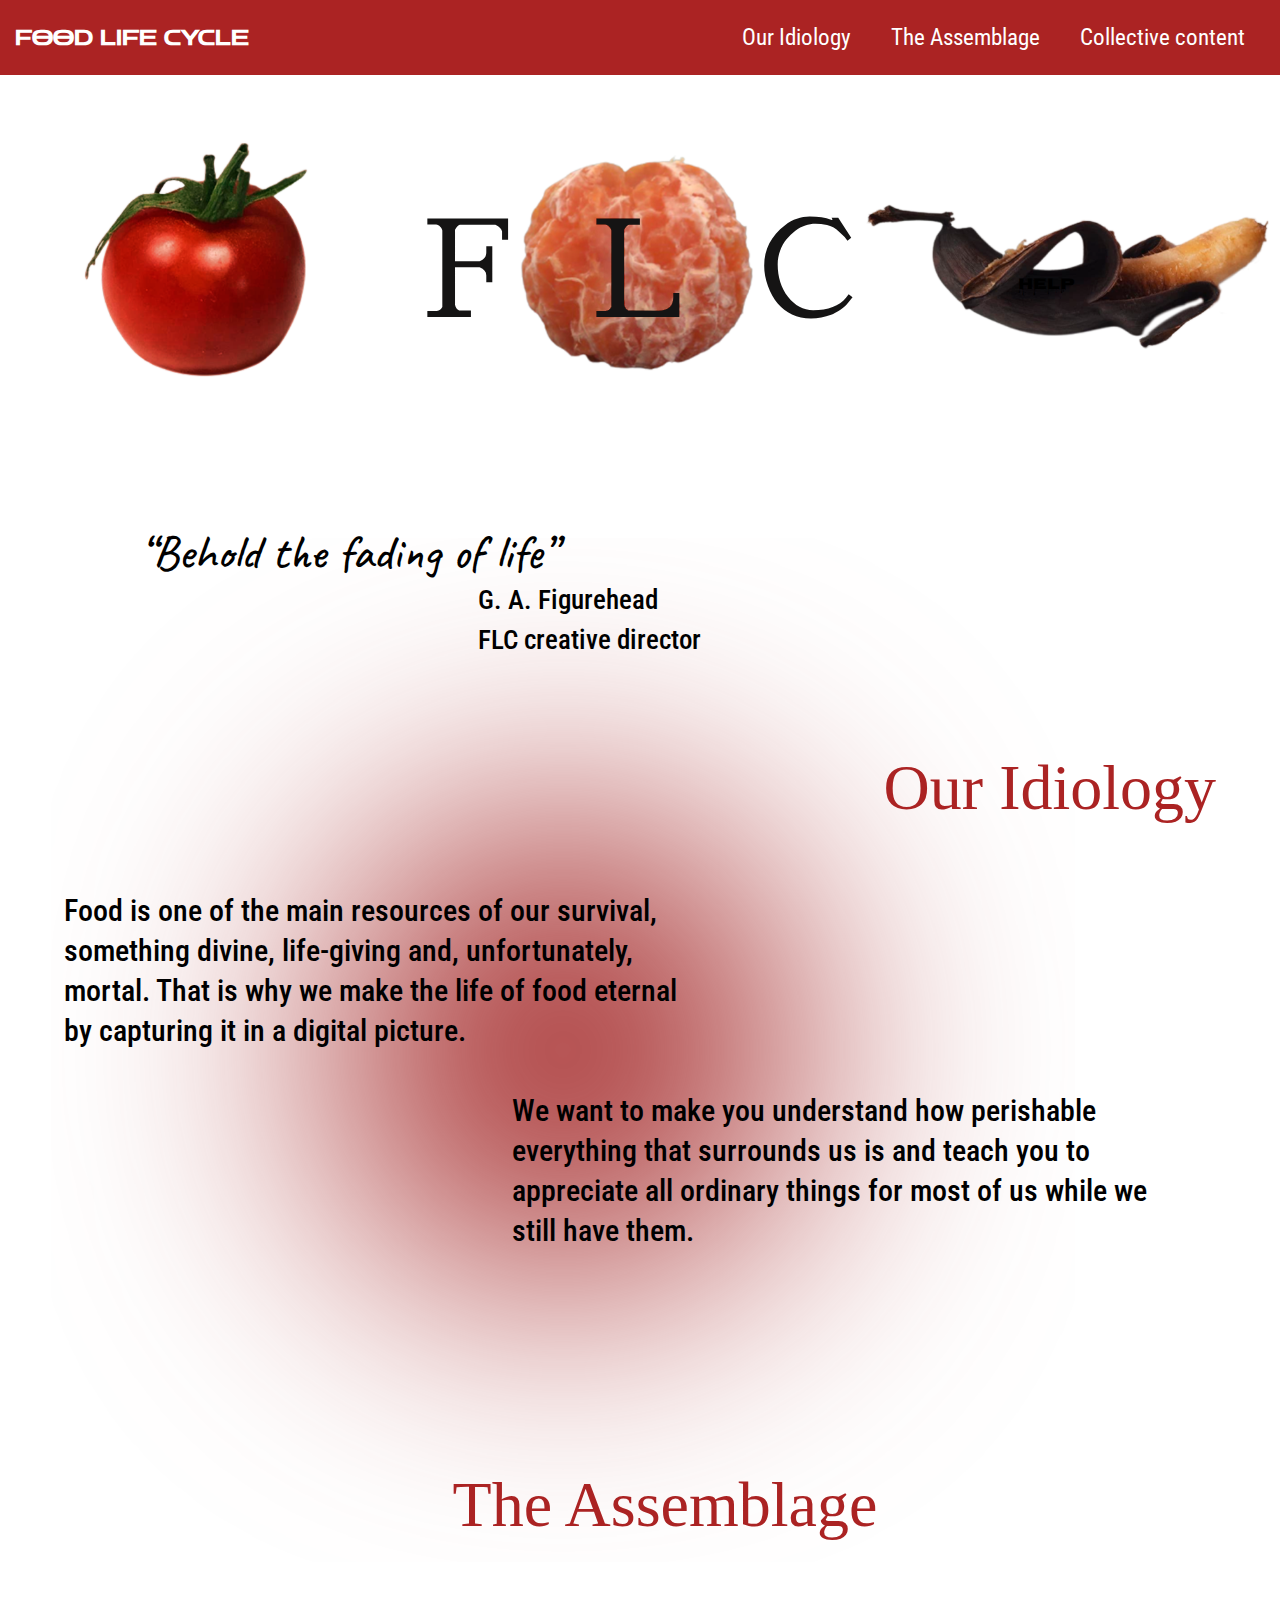
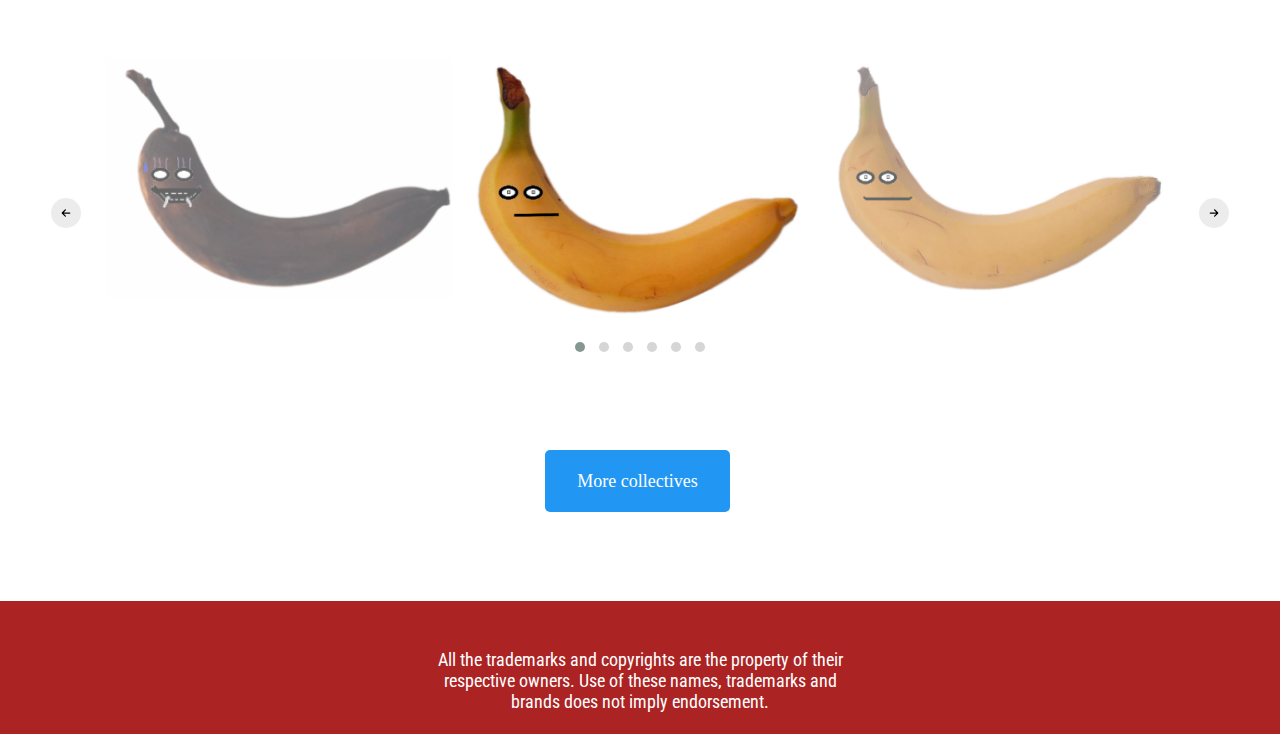
<file: index.html>
<!DOCTYPE html>
<html lang="en">

<head>
  <meta charset="UTF-8" />
  <meta http-equiv="X-UA-Compatible" content="IE=edge" />
  <meta name="viewport" content="width=device-width, initial-scale=1.0" />
  <link rel="shortcut icon" type="image/svg" href="./bananas/bananbeforeafter.png" />

  <meta name="description" content="
      Food life cycle shows how one of the main resources of our survival,
      something divine and  life-giving goes through it's time term. 
      That is why we make the life of food eternal by capturing it in our NFT. 
      Our first object is banana named Sam. 
      Food life cycle Foodlifecycle FOODLIFECYCLE Foodlifecycle FOODLIFECYCLE
        Foodlifecycle FOODLIFECYCLE nft NFT nFt Nft NFt
        banana sam Banana Sam BANANA SAM Banana SAM banana Sam Banana sam BANANA sam" />
  <link rel="stylesheet" href="./css/owl.carousel.min.css" type="text/css" />
  <link rel="stylesheet" href="./css/owl.theme.default.min.css" type="text/css" />

  <link rel="stylesheet" href="./css/style.css" type="text/css" />
  <link rel="stylesheet" href="./css/header.css" type="text/css" />

  <link href="https://fonts.cdnfonts.com/css/ayrton-pight" rel="stylesheet" />
  <link href="https://fonts.cdnfonts.com/css/sf-gushing-meadow" rel="stylesheet" />
  <title>FOOD LIFE CYCLE</title>

  <script>
    (function (i, s, o, g, r, a, m) {
      i["GoogleAnalyticsObject"] = r;
      (i[r] =
        i[r] ||
        function () {
          (i[r].q = i[r].q || []).push(arguments);
        }),
        (i[r].l = 1 * new Date());
      (a = s.createElement(o)), (m = s.getElementsByTagName(o)[0]);
      a.async = 1;
      a.src = g;
      m.parentNode.insertBefore(a, m);
    })(
      window,
      document,
      "script",
      "https://www.google-analytics.com/analytics.js",
      "ga"
    );

    ga("create", "UA-XXXXX-Y", "auto");
    ga("send", "pageview");
  </script>
</head>

<body>
  <header class="">
    <nav class="navbar">
      <div class="container--header navbar__wrap">
        <div class="hamb">
          <div class="hamb__field" id="hamb">
            <span class="bar"></span> <span class="bar"></span>
            <span class="bar"></span>
          </div>
        </div>
        <h1 class="logo">Food Life Cycle</h1>
        <ul class="menu" id="menu">
          <li><a href="#our_idiology">Our Idiology</a></li>
          <li><a href="#slider">The Assemblage</a></li>
          <li><a href="#button_buy_nft">Collective content</a></li>
        </ul>
      </div>
    </nav>
    <div class="popup" id="popup"></div>
  </header>

  <div class="quote__idiology--slider">

    <div class="flc__img">
      <img src="bananas/flc.svg" alt="flc" />
      <a href="http://message.ueuo.com" class="hidden__word"> help </a>
    </div>


    <section class="quote">
      <div class="container">
        <q class="quote__text">Behold the fading of life</q>
        <div class="author_quote">
          G. A. Figurehead <br />
          FLC creative director
        </div>
      </div>
    </section>

    <section class="idiology" id="our_idiology">
      <div class="container--idiology">
        <h2 class="idiology__title">Our Idiology</h2>
        <div class="idiology__text">
          <p>
            Food is one of the main resources of our survival, something divine,
            life-giving and, unfortunately, mortal. That is why we make the life
            of food eternal by capturing it in a digital picture.
          </p>

        </div>
        <div class="idiology__text-two">
          <p>
            We want to make you understand how perishable everything that
            surrounds us is and teach you to appreciate all ordinary things for
            most of us while we still have them.
          </p>
        </div>
      </div>
    </section>

    <section class="slider" id="slider">
      <h2 class="slider__title">The Assemblage</h2>
      <div class="container__slider">
        <div class="owl-carousel owl-theme">
          <div class="item"><img src="./bananas/banan1.png" alt="banan" /></div>
          <div class="item"><img src="./bananas/banan3.png" alt="banan" /></div>
          <div class="item"><img src="./bananas/banan5.png" alt="banan" /></div>
          <div class="item"><img src="./bananas/banan7.png" alt="banan" /></div>
          <div class="item"><img src="./bananas/banan9.png" alt="banan" /></div>
          <div class="item">
            <img src="./bananas/banan11.png" alt="banan" />
          </div>
        </div>
      </div>
    </section>
  </div>
  <div class="button__nft" id="button_buy_nft">
    <a class="button__link" href="https://solsea.io/c/64006b9ce7b11b95380a64a1">More collectives</a>
  </div>

  <div class="footer">
    <div class="footer__text">
      All the trademarks and copyrights are the property of their respective
      owners. Use of these names, trademarks and brands does not imply
      endorsement.
    </div>
  </div>

  <script src="./js/jquery-3.6.2.min.js"></script>
  <script src="./js/owl.carousel.min.js"></script>
  <script src="./js/script.js"></script>
</body>

</html>
</file>
<file: css/style.css>
@import url("https://fonts.googleapis.com/css2?family=Roboto+Condensed:ital@1&display=swap");
@import url("https://fonts.googleapis.com/css2?family=La+Belle+Aurore&display=swap");
@import url("https://fonts.googleapis.com/css2?family=Pacifico&display=swap");
@import url("https://fonts.googleapis.com/css2?family=Zen+Dots&display=swap");
@import url("https://fonts.googleapis.com/css2?family=Caveat&family=Nosifer&display=swap");

*,
*::after,
*::before {
  box-sizing: inherit;
  margin: 0;
  padding: 0;
  border: 0;
  scroll-behavior: smooth;
}

html,
body {
  height: 100%;
  font-family: "Roboto Condensed", sans-serif;
  box-sizing: border-box;

}

.none {
  display: none !important;
}

.flc__img img {
  display: block;
  max-width: 100%;
  height: 100%;
  margin-left: auto;
  margin-right: auto;
}

.flc__img {
  display: flex;
  flex-wrap: wrap;
  width: 100%;
  margin-top: 5%;
  position: relative;
  text-align: center;
  font-size: 110%;
}

.hidden__word {
  position: absolute;
  top: 52%;
  right: 16%;
  font-size: 16px;
  text-decoration: none;
  color: black;
  font-family: "Nosifer", cursive;
}


.hidden__word:hover {
  color: white;
}

a.button__link {
  display: inline-block;
  background: #2196f3;
  color: #fff;
  padding: 22px;
  padding-left: 32px;
  padding-right: 32px;
  border-radius: 5px;
  text-decoration: none;
  font-family: Tahoma;
  font-size: 18px;
  line-height: 1;
  font-weight: 100;
}

.button__nft {
  display: flex;
  align-items: center;
  justify-content: center;
  background-size: 20px 20px;
  padding: 20px 45px 120px 40px;
  height: 100px;
}

.button__link:hover {
  background-color: #005b96;
}

.quote {
  /* min-height: 483px;
  background-color: white;
  display: flex; */
  margin-top: 10%;
  justify-content: center;
  align-items: center;
}

.quote__text {
  max-width: 100%;
  font-family: "Caveat", cursive;
  font-weight: 500;
  font-size: 48px;

  line-height: 56px;
  color: black;
}
.author_quote {
  max-width: 45%;
  font-weight: 500;
  font-size: 27px;
  transform: translate(75%);
  line-height: 40px;

  color: black;
}


.quote__idiology--slider {
  background-image: url('../img/Ellipse\ 153.svg');
  background-repeat: no-repeat;
  background-position: 20% 60%;
  background-size: 80%;
}

.idiology__title {
  font-family: "Mate SC";
  font-style: normal;
  font-weight: 400;
  font-size: 64px;
  line-height: 78px;
  color: #ab2323;

  text-align: right;
  margin: 5%;
  padding-top: 2%;
}


.idiology__text p,
.idiology__text-two p {
  position: relative;
  font-weight: 500;
  font-size: 36px;
  line-height: 40px;
  margin-left: 5%;
  padding: 0 0 40px 0;
  max-width: 50%;
}

.idiology__text-two p {
  margin-left: 40%;
}

.slider__title {
  font-family: "Mate SC";
  font-style: normal;
  font-weight: 400;
  font-size: 64px;
  line-height: 75px;
  text-align: center;
  color: #ab2323;
  padding: 48px 100px 16px 150px;
}

.container__slider {
  max-width: 85%;
  margin: 100px auto;
}

.owl-carousel .item {
  max-width: 450px;
}

.owl-item {
  opacity: 0.6;
  transition: 0.3s ease-in-out;
  -webkit-transition: 0.3 ease-in-out;
  -moz-transition: 0.3 ease-in-out;
  -ms-transition: 0.3 ease-in-out;
  -o-transition: 0.3 ease-in-out;
}

.owl-item:hover {
  opacity: 1;
}

.owl-item.center {
  opacity: 1;
}

.owl-nav button img {
  width: 30px;
  height: 30px;
  padding: 10px;
  background-color: #dedede8f;
  border-radius: 50%;
  transition: 0.3s ease-in-out;
  -webkit-transition: 0.3 ease-in-out;
  -moz-transition: 0.3 ease-in-out;
  -ms-transition: 0.3 ease-in-out;
  -o-transition: 0.3 ease-in-out;
}

.owl-nav button {
  position: absolute;
  top: 50%;
  transform: translateY(-50%);
}

.owl-prev {
  left: -50px;
}

.owl-next {
  right: -50px;
}

.owl-theme .owl-nav [class*="owl-"]:hover {
  background: transparent;
}

.owl-nav button img:hover {
  background-color: #dedede;
}

.footer {
  background-color: #ab2323;
  background-size: 20px 20px;
  display: flex;
  justify-content: center;
}
.footer__text {
  width: 440px;
  padding: 48px 0 22px 0;
  font-style: normal;
  font-weight: normal;
  font-size: 18px;
  line-height: 21px;
  text-align: center;
  color: #ffffff;
}


@media (min-width: 1999px) { 
  .hidden__word {
    position:static;
    position: absolute;
    margin-right: 0%;
  }
}

@media  (max-width: 1280px) {
  .idiology__text p,
  .idiology__text-two p{
    font-size: 30px;
  }

  .slider__title {
    margin-top: 10%;
  }

  .quote__idiology--slider {
    background-position: 20% 50%;
  }
}
  @media  (max-width: 1024px) {
    .flc__img {
      font-size: 80%;
    }

    .hidden__word {
      font-size: 13px;
      transform: translate(20%);
    }

    .idiology__text p,
    .idiology__text-two p{
      font-size: 26px;
    }
}
@media screen and (max-width: 767px) {

  .hidden__word {
    font-size: 50%;
  }

  .quote {
    margin-bottom: 15%;
  }
  .quote__text {
    font-size: 36px;
    line-height: 40px;
  }

  .author_quote {
    font-size: 18px;
    line-height: 30px;
  }

  .idiology__title {
    font-size: 45px;
    padding: 12px 0 12px 210px;
  }
  .slider__title {
    font-size: 45px;
    line-height: 53px;
  }

  .footer__text {
    padding: 34px 10px 0 10px;
  }

  .idiology__text p,
  .idiology__text-two p{
    margin-right: 5%;
    font-size: 25px;
    max-width: 70%;
  }
}

@media screen and (max-width: 480px) {
  .hidden__word {
    font-size: 6px;
  }

  .quote__text {
    font-size: 32px;
    line-height: 32px;
  }

  .idiology__text p,
  .idiology__text-two p{
    margin-right: 5%;

    font-size: 20px;
    max-width: 70%;
    line-height: 120%;
  }

  .idiology__title {
    font-size: 35px;
    line-height: 110%;
    padding: 12px 0 12px 0;
  }

  .slider__title {
    font-size: 45px;
    line-height: 53px;
    padding: 12px 0 12px 0;
    margin-top: 25%;
  }

  .footer__text {
    font-size: 13px;
    line-height: 15px;
    padding: 28px 0 22px 0;
  }
}
</file>
<file: css/header.css>
*,
*::after,
*::before {
  box-sizing: inherit;
}

.container {
  width: 100%;
  max-width: 1000px;
  margin: 0 auto;
}

.container--header {
  width: 100%;
  height: 65px;
  padding: 0 15px;
}

.navbar {
  display: flex;
  justify-content: space-between;
  left: 0;
  top: 0;
  width: 100%;
  height: 75px;
  background: #ab2323;
}

.navbar__wrap {
  display: flex;
  justify-content: space-between;
  height: 100%;
}

.hamb {
  display: none;
}

.popup {
  display: none;
}

.logo {
  text-decoration: none;
  color: #fff;
  font-family: "Zen Dots", cursive;
  font-size: 20px;
  /* transform: translate(-150px); */
  font-weight: bold;
  text-transform: uppercase;
  display: flex;
  align-items: center;
}

.menu {
  font-size: 23px;
  /* transform: translate(150px); */
  font-family: "Roboto Condensed", sans-serif;
}

.menu > li > a {
  text-decoration: none;
}

.navbar__wrap .menu {
  display: flex;
}

.navbar__wrap .menu > li {
  display: flex;
  align-items: stretch;
}

.navbar__wrap .menu > li > a {
  display: flex;
  align-items: center;
  padding: 0 20px;
  color: #fff;
}

.navbar__wrap .menu > li > a:hover {
  color: rgb(56, 34, 34);
}

@media (max-width: 1000px) {
  .navbar__wrap .menu {
    display: none;
  }

  .hamb {
    display: flex;
    align-items: center;
  }

  .hamb__field {
    padding: 10px 20px;
    cursor: pointer;
  }

  .bar {
    display: block;
    width: 30px;
    height: 3px;
    margin: 6px auto;
    background-color: #fff;
    transition: 0.2s;
  }

  .popup {
    position: fixed;
    top: 75px;
    left: -100%;
    width: 100%;
    height: 100%;
    background-color: #fff;
    z-index: 100;
    display: flex;
    transition: 0.3s;
  }

  .popup.open {
    left: 0;
  }

  .popup .menu {
    width: 100%;
    height: 100%;
    display: flex;
    flex-direction: column;
    align-items: center;
    justify-content: start;
    padding: 50px 0;
    overflow: auto;
  }

  .popup .menu > li {
    width: 100%;
  }

  .popup .menu > li > a {
    width: 100%;
    display: flex;
    justify-content: center;
    padding: 20px 0;
    font-size: 20px;
    font-weight: bold;
    color: #3f3f3f;
  }

  .popup .menu > li > a:hover {
    background-color: rgba(122, 82, 179, 0.1);
  }

  .hamb__field.active .bar:nth-child(2) {
    opacity: 0;
  }

  .hamb__field.active .bar:nth-child(1) {
    transform: translateY(8px) rotate(45deg);
  }

  .hamb__field.active .bar:nth-child(3) {
    transform: translateY(-8px) rotate(-45deg);
  }

  body.noscroll {
    overflow: hidden;
  }
}
</file>
